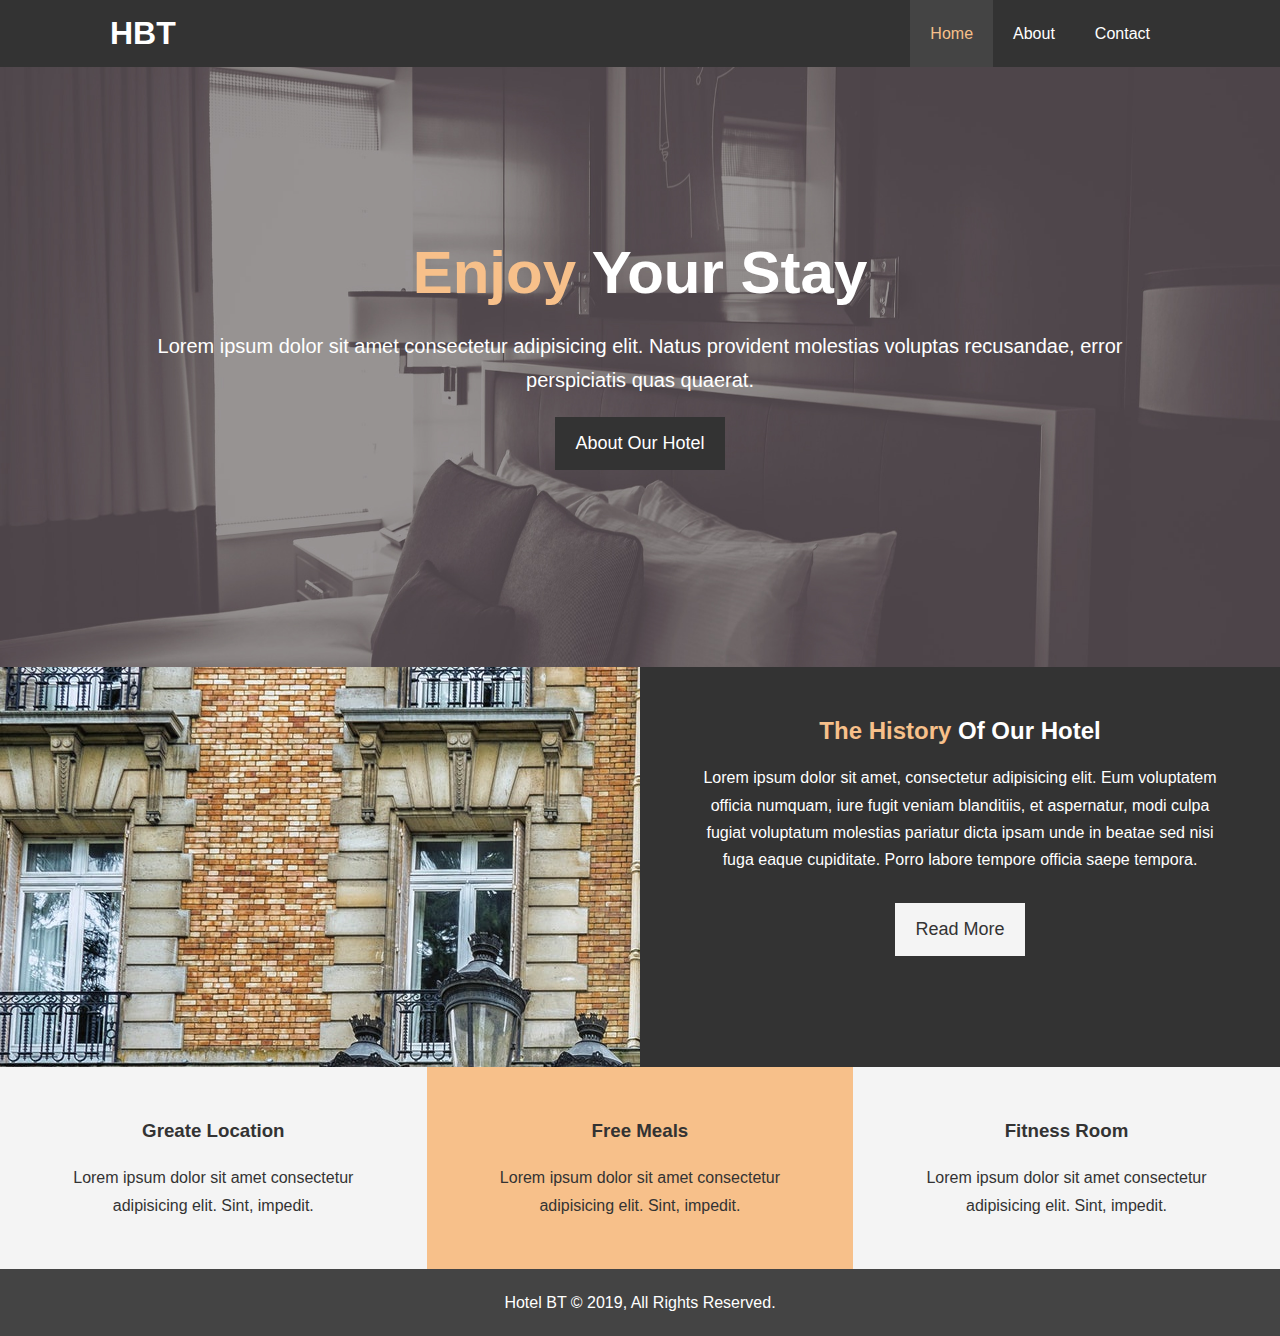
<file: index.html>
<!DOCTYPE html>
<html lang="en">
<head>
    <meta charset="UTF-8">
    <meta name="viewport" content="width=device-width, initial-scale=1.0">
    <meta http-equiv="X-UA-Compatible" content="ie=edge">
    <title>Document</title>
    <meta name="desription" content="Welcome to the Hotel BT">
    <meta name="keyword" content="Hotel,BT,Hotel BT, Kattankudy Hotel">

    <link rel="stylesheet" href="https://use.fontawesome.com/releases/v5.8.1/css/all.css" integrity="sha384-50oBUHEmvpQ+1lW4y57PTFmhCaXp0ML5d60M1M7uH2+nqUivzIebhndOJK28anvf" crossorigin="anonymous">
    
    <link rel="stylesheet" href="css/style.css"/>
    <link rel="stylesheet" media="screen and (max-width: 768px)" href="css/mobile.css"/>
</head>
<body>
    <header>
        <nav id="navbar">
            <div class="container">
            <h1 class="logo"><a href="index.html">HBT</a></h1>
            
            <ul>
                <li><a class="current" href="index.html">Home</a></li>
                <li><a href="about.html">About</a></li>
                <li><a href="contact.html">Contact</a></li>
                
                
            </ul>
        </div>
        </nav>


        <div id="showcase">
             <div class="container">
                 <div class="showcase-content">
                <h1><span class="text-primary">Enjoy</span> Your Stay</h1>
                <p class="lead">Lorem ipsum dolor sit amet consectetur adipisicing elit. Natus provident molestias voluptas recusandae, error perspiciatis quas quaerat.</p>
                <a class="btn" href="about.html">About Our Hotel</a>
            </div>
            </div>
        </div>
    
    </header>

    <section id="home-info" class="bg-dark">
        <div class="info-img"></div>
        <div class="info-content">
            <h2><span class="text-primary">The History</span> Of Our Hotel</h2>
            <p>Lorem ipsum dolor sit amet, consectetur adipisicing elit. Eum voluptatem officia numquam, iure fugit veniam blanditiis, et aspernatur, modi culpa fugiat voluptatum molestias pariatur dicta ipsam unde in beatae sed nisi fuga eaque cupiditate. Porro labore tempore officia saepe tempora.</p>
            <a href="" class="btn btn-light">Read More</a>
        </div>
    </section>


    <section id="features">
        <div class="box bg-light">
            <i class="fas fa-hotel fa-3x"></i>
            <h3>Greate Location</h3>
            <p>Lorem ipsum dolor sit amet consectetur adipisicing elit. Sint, impedit.</p>
        </div>
        <div class="box bg-primary"><i class="fas fa-utensils fa-3x"></i><h3>Free Meals</h3>
            <p>Lorem ipsum dolor sit amet consectetur adipisicing elit. Sint, impedit.</p></div>
        <div class="box bg-light"><i class="fas fa-dumbbell fa-3x"></i><h3>Fitness Room</h3>
            <p>Lorem ipsum dolor sit amet consectetur adipisicing elit. Sint, impedit.</p></div>
    </section>

    <div class="clr"></div>

    <footer id="main-footer">
        <p>Hotel BT &copy; 2019, All Rights Reserved.</p>
    </footer>

</body>
</html>
</file>
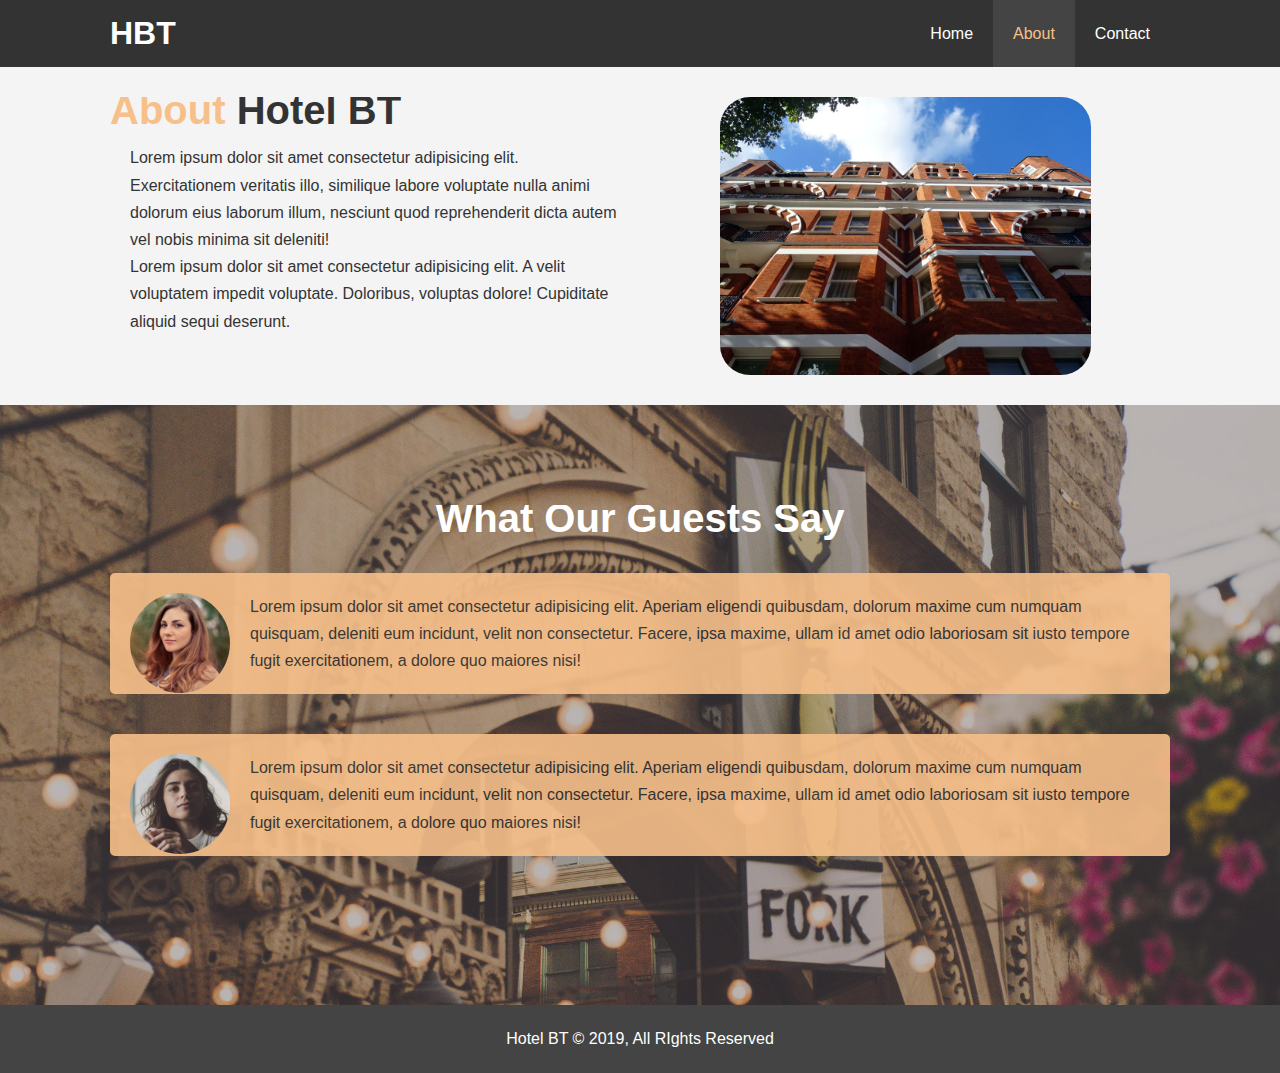
<file: about.html>
<!DOCTYPE html>
<html lang="en">
<head>
  <meta charset="UTF-8">
  <meta name="viewport" content="width=device-width, initial-scale=1.0">
  <meta http-equiv="X-UA-Compatible" content="ie=edge">
  <meta name="description" content="Welcome to the most extraordinary hotel in Boston Massachusetts">
  <meta name="keywords" content="hotel,boston hotel,new england hotel">
  <link rel="stylesheet" href="css/style.css">
  
  <link rel="stylesheet" media="screen and (max-width: 768px)" href="css/mobile.css">
  <title>Hotel BT | About</title>
</head>
<body>
  <header>
    <nav id="navbar">
      <div class="container">
        <h1 class="logo"><a href="index.html">HBT</a></h1>
        <ul>
          <li><a href="index.html">Home</a></li>
          <li><a class="current" href="about.html">About</a></li>
          <li><a href="contact.html">Contact</a></li>
        </ul>
      </div>
    </nav>
  </header>

  <section id="about-info" class="bg-light py-3">
    <div class="container">
      <div class="info-left">
        <h1 class="l-heading"><span class="text-primary">About</span> Hotel BT</h1>
        <p>Lorem ipsum dolor sit amet consectetur adipisicing elit. Exercitationem veritatis illo, similique labore voluptate nulla animi dolorum eius laborum illum, nesciunt quod reprehenderit dicta autem vel nobis minima sit deleniti!</p>
        <p>Lorem ipsum dolor sit amet consectetur adipisicing elit. A velit voluptatem impedit voluptate. Doloribus, voluptas dolore! Cupiditate aliquid sequi deserunt.</p>
      </div>
      <div class="info-right">
        <img src="./img/photo-2.jpg" alt="hotel">
      </div>
    </div>
  </section>

  <div class="clr"></div>

  <section id="testimonials" class="py-3">
    <div class="container">
      <h2 class="l-heading">What Our Guests Say</h2>
      <div class="testimonial bg-primary">
        <img src="./img/person-1.jpg" alt="Samantha">
        <p>Lorem ipsum dolor sit amet consectetur adipisicing elit. Aperiam eligendi quibusdam, dolorum maxime cum numquam quisquam, deleniti eum incidunt, velit non consectetur. Facere, ipsa maxime, ullam id amet odio laboriosam sit iusto tempore fugit exercitationem, a dolore quo maiores nisi!</p>
      </div>

      <div class="testimonial bg-primary">
          <img src="./img/person-2.jpg" alt="Jen">
          <p>Lorem ipsum dolor sit amet consectetur adipisicing elit. Aperiam eligendi quibusdam, dolorum maxime cum numquam quisquam, deleniti eum incidunt, velit non consectetur. Facere, ipsa maxime, ullam id amet odio laboriosam sit iusto tempore fugit exercitationem, a dolore quo maiores nisi!</p>
        </div>
    </div>
  </section>

  <footer id="main-footer">
    <p>Hotel BT &copy; 2019, All RIghts Reserved</p>
  </footer>
</body>
</html>
</file>
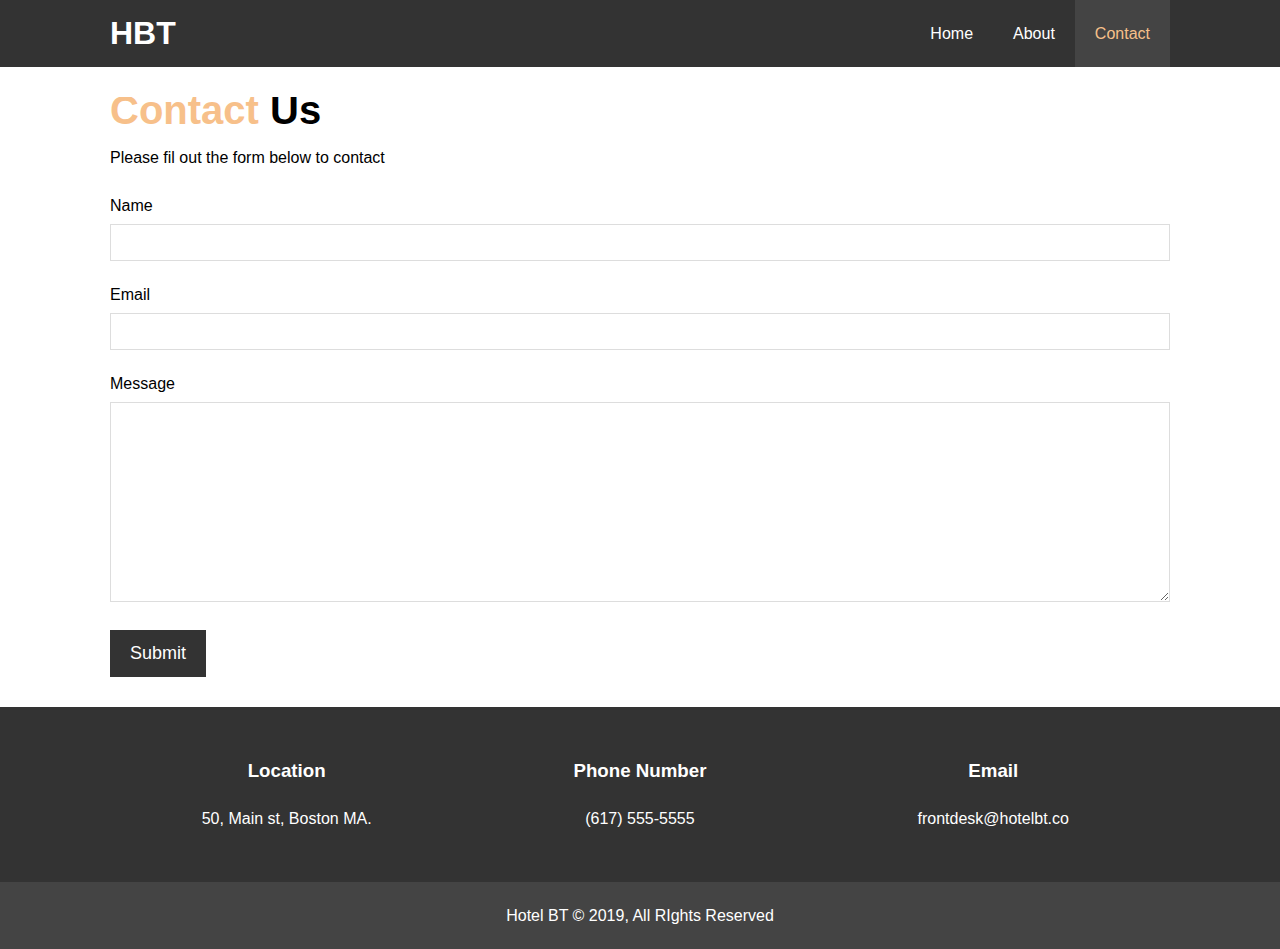
<file: contact.html>
<!DOCTYPE html>
<html lang="en">
<head>
  <meta charset="UTF-8">
  <meta name="viewport" content="width=device-width, initial-scale=1.0">
  <meta http-equiv="X-UA-Compatible" content="ie=edge">
  <meta name="description" content="Welcome to the most extraordinary hotel in Boston Massachusetts">
  <meta name="keywords" content="hotel,boston hotel,new 
  england hotel">

  <link rel="stylesheet" href="https://use.fontawesome.com/releases/v5.8.1/css/all.css" integrity="sha384-50oBUHEmvpQ+1lW4y57PTFmhCaXp0ML5d60M1M7uH2+nqUivzIebhndOJK28anvf" crossorigin="anonymous">

  <link rel="stylesheet" href="css/style.css">
  <link rel="stylesheet" media="screen and (max-width: 768px)" href="css/mobile.css">

  <title>Hotel BT | Contact</title>
</head>
<body>
  <header>
    <nav id="navbar">
      <div class="container">
        <h1 class="logo"><a href="index.html">HBT</a></h1>
        <ul>
          <li><a href="index.html">Home</a></li>
          <li><a href="about.html">About</a></li>
          <li><a  class="current" href="contact.html">Contact</a></li>
        </ul>
      </div>
    </nav>
  </header>

  <section id="contact-form" class="py-3">
      <div class="container">
          <h1 class="l-heading"><span class="text-primary">
            Contact </span>Us</h1>

          <p>Please fil out the form below to contact</p>
          
    

          <form action="proces.php">
              <div class="form-group">
                  <label for="name">Name</label>
                  <input type="text" name="name" id="name">
              </div>
              <div class="form-group">
                    <label for="email">Email</label>
                    <input type="email" name="email" id="email">
                </div>

                <div class="form-group">
                        <label for="message">Message</label>
                        <textarea type="message" name="message" id="message"></textarea>
                    </div>

                    <button class="btn" type="submit">Submit</button>

          </form>

      </div>
  </section>


  <section id="contact-info" class="bg-dark">
  <div class="container">

    <div class="box">
      <i class="fas fa-hotel fa-3x"></i>
      <h3>Location</h3>
      <p>50, Main st, Boston MA.</p>
    </div>

    <div class="box">
      <i class="fas fa-phone fa-3x"></i>
      <h3>Phone Number</h3>
      <p>(617) 555-5555</p>
    </div>

    <div class="box">
      <i class="fas fa-envelope fa-3x"></i>
      <h3>Email</h3>
      <p>frontdesk@hotelbt.co</p>
    </div>

  </div>
  </section>

  <footer id="main-footer">
    <p>Hotel BT &copy; 2019, All RIghts Reserved</p>
  </footer>
</body>
</html>
</file>
<file: css/mobile.css>
#navbar .logo{
    float:none;
    text-align: center;
}

#navbar ul, #navbar ul li{
    float:none;
}

#navbar ul li a{
    padding: 5px;
    border: 1px dotted #444;
}

/* Showcase */
#showcase{
    height: 100%;
}

#showcase .showcase-content{
    padding-top: 70px;
    padding-bottom: 30px;
}


/* Home Info */
#home-info{
    height: 400px;
}

#home-info .info-img{
    display: none;
}

#home-info .info-content{
    float: none;
    width: 100%;
}

/* Boxes */
.box{
    float:none;
    width:100%;
}

/* About */
#about-info .info-right,
#about-info .info-left{
    float: none;
    width: 100%;
}

#about-info .info-right img{
    padding-top:20px;
}

#about-info .info-left p{
    text-align: justify;
    padding-top: 15px;
}

.l-heading{
    text-align: center;
    line-height: 1em;
}


/* Contact Info */
#contact-info .box{
    border-bottom: #444 dotted 3px;

}
</file>
<file: css/style.css>
/* Reset */
*{
    margin: 0;
    padding: 0;
    box-sizing: border-box;
}


/* Main Styling */
html, body{
    font-family: 'Segoe UI', Tahoma, Geneva, Verdana, sans-serif;
    line-height: 1.7em;
}

a{
    text-decoration: none;
    color:#333;
}

h1, h2, h3{
    padding-bottom: 20px;
}

p{
    margin: 0 20px;
}


/* Utility Classes */
.container{
    margin: auto;
    max-width: 1100px;
    overflow: auto;
    padding: 0 20px;
}

.text-primary{
    color:#f7c08a;
}

.lead{
    font-size: 20px;
}

.btn{
    display: inline-block;
    font-size:  18px;
    color: #fff;
    background: #333;
    padding: 13px 20px;
    border: none;
    cursor: pointer;

}

.btn:hover{
    background: #f7c08a;
    color: #333;
}

.btn-light{
    background: #f4f4f4;
    color: #333;
}

.bg-dark{
    background: #333;
    color:#fff;
}

.bg-light{
    background: #f4f4f4;
    color:#333;
}

.bg-primary{
    color: #333;
    background:#f7c08a;
}

.clr{
    clear: both;
}

.l-heading {
    font-size: 40px;
}

/* Padding */
.py-1 { padding: 10px 0; }
.py-2 { padding: 20px 0; }
.py-3 { padding: 30px 0; }

/* Navbar */
#navbar{
    background: #333;
    color: white;
    overflow: auto;
}

#navbar a{
    color:#fff;
}

#navbar h1{
    float: left;
    padding-top: 20px;
}

#navbar ul{
    float: right;
    list-style: none;
}

#navbar ul li{
    float:left;
}

#navbar ul li a{
    display: block;
    padding: 20px;
    text-align: center;
}

#navbar ul li a:hover, #navbar ul li a.current {
    background: #444;
    color:#f7c08a;
}

/* Showcase */
#showcase{
    background: url('../img/showcase.jpg') no-repeat center center/cover;
    height: 600px;

}


#showcase .showcase-content{
    color:#fff;
    text-align: center;
    padding-top: 170px;
}


#showcase .showcase-content h1{
    font-size: 60px;
    line-height: 1.2em;
}


 #showcase .showcase-content p{
     padding-bottom: 20px;
     line-height: 1.7em;
 }


 /* Home Info */

#home-info{
    height:400px;
}

#home-info .info-img{
    float:left;
    width: 50%;
    background: url('../img/photo-1.jpg') no-repeat;
    min-height: 100%;
}

#home-info .info-content{
    float:right;
    width: 50%;
    padding: 50px 30px;
    height: 100%;
    text-align: center;
    overflow: hidden;
}

#home-info .info-content p{
    padding-bottom: 30px;
}

/* features */
.box{
    float:left;
    width:33.33%;
    padding: 50px;
    text-align: center;
}

.box i{
    margin-bottom: 10px;
}

/* About Info */
#about-info .info-right {
  float: right;
  width: 50%;
  min-height: 100%;
}

#about-info .info-right img {
  display: block;
  margin: auto;
  width: 70%;
  border-radius: 30px;
}

#about-info .info-left {
  float: left;
  width: 50%;
  min-height: 100%;
}

/* Testimonials */
#testimonials {
  height: 600px;
  background: url('../img/test-bg.jpg') no-repeat center center/cover;
  padding-top: 100px;
}

#testimonials h2 {
  color: #fff;
  text-align: center;
  padding-bottom: 40px;
}

#testimonials .testimonial {
  padding: 20px;
  margin-bottom: 40px;
  border-radius: 5px;
  opacity: 0.9;
}

#testimonials .testimonial img {
  width: 100px;
  float: left;
  margin-right: 20px;
  border-radius: 50%;
}

/* Contact From */
#contact-form .form-group{
    margin-bottom: 20px;
}

#contact-form label{
    display: block;
    margin-bottom: 5px;
}

#contact-form input, 
#contact-form textarea{
    width: 100%;
    padding: 10px;
    border: 1px #ddd solid;
}

#contact-form textarea{
    height: 200px;
}

#contact-form p{
    margin:0;
    padding-bottom: 20px;
}

#contact-form input:focus, 
#contact-form textarea:focus{
    outline:none;
    border-color: #f7c08a;
}


/* Footer */
#main-footer{
    background: #444;
    text-align: center;
    color: #fff;
    padding: 20px;
}
</file>
